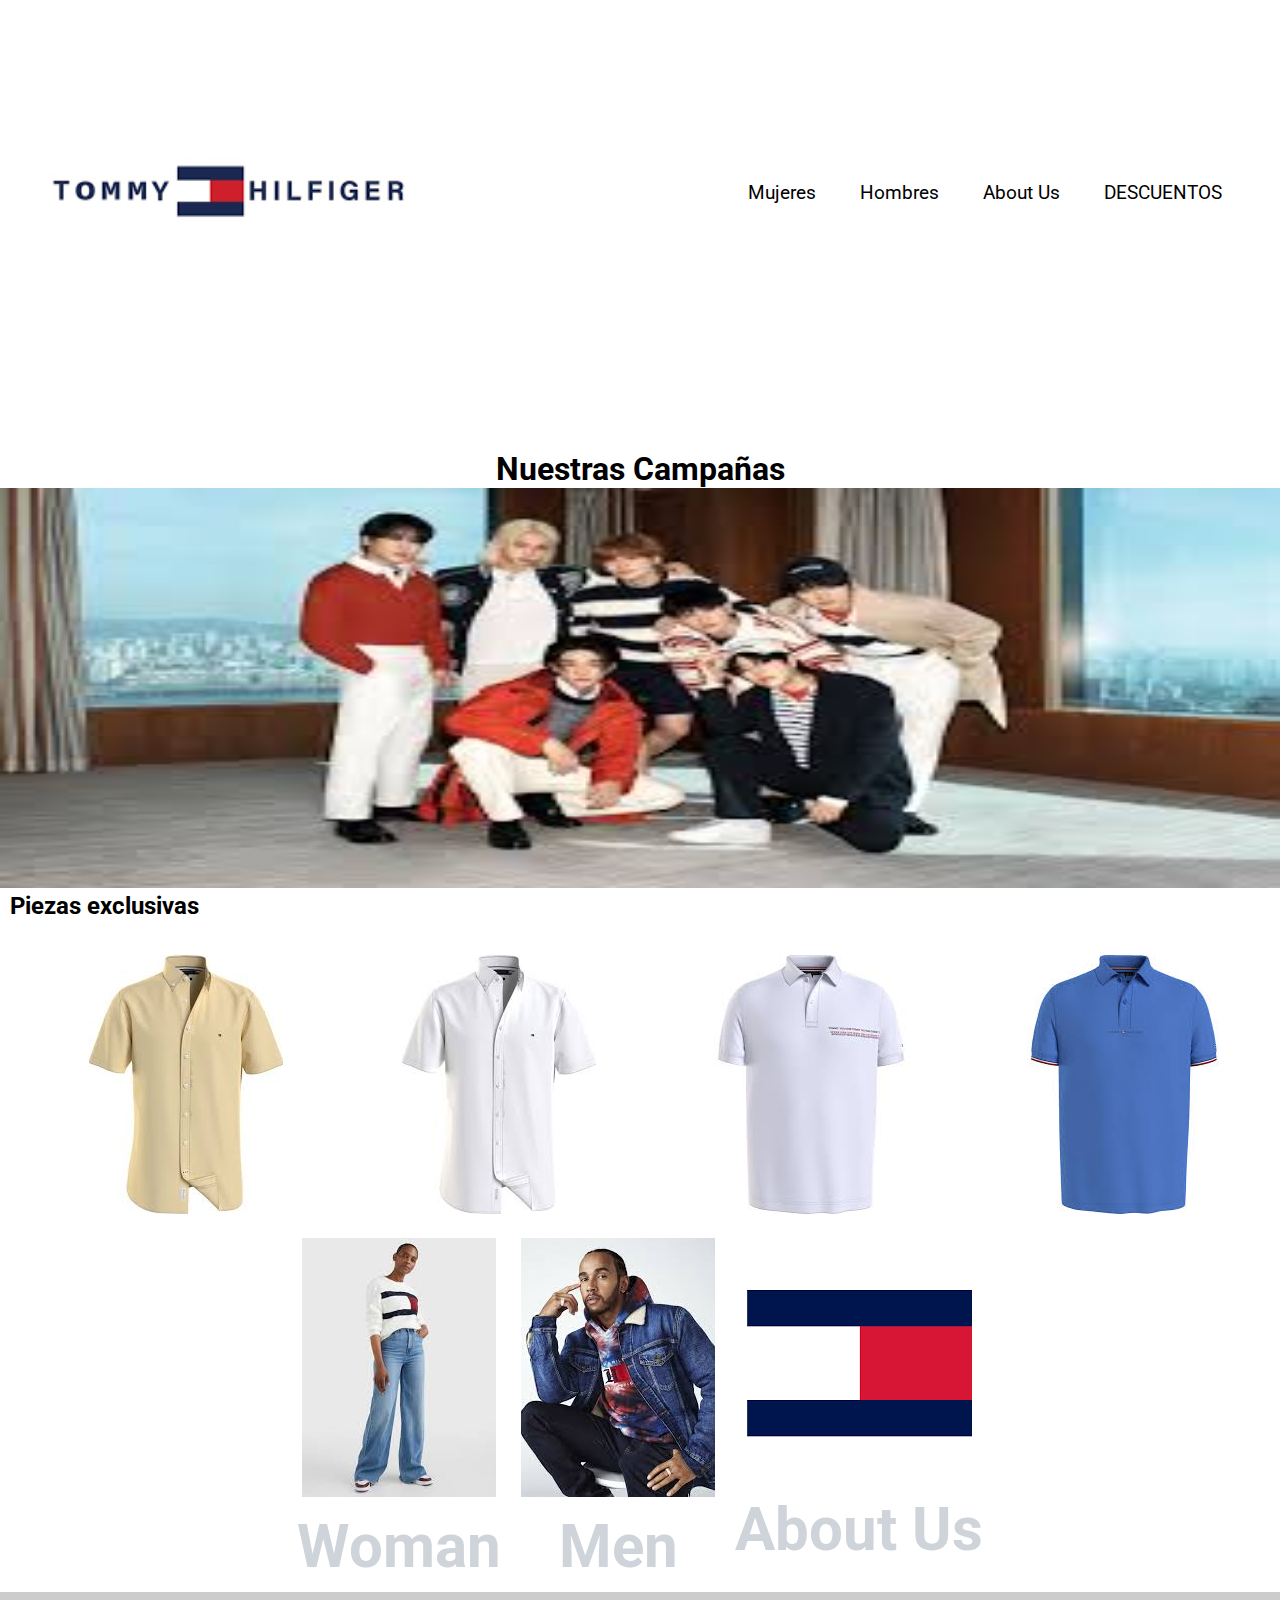
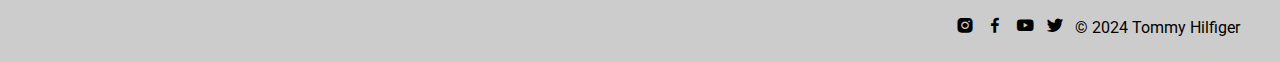
<file: index.html>
<!DOCTYPE html>
<html>
<head>
	<meta charset="utf-8">
	<meta name="viewport" content="width=device-width, initial-scale=1">
	<title>
		Tommy Hilfiger
	</title>
	<link rel="stylesheet" type="text/css" href="Tommy.css">
	 <link href='https://unpkg.com/boxicons@2.1.4/css/boxicons.min.css' rel='stylesheet'>
	 <link href="https://fonts.googleapis.com/css2?family=Roboto:wght@400;700&display=swap" rel="stylesheet">

</head>
<body>
<div class="menu">
<nav>
	<div class="logo">
		<span><a href="index.html"> <img src="img/Logo.png"></a></span>
	</div>
	<ul>
	<li> <a href="mujer.html">Mujeres</a></li>	
	<li> <a href="Hombre.html">Hombres</a></li>	
	<li> <a href="ninos.html">About Us</a></li>	
	<li> <a href="sale.html">DESCUENTOS</a></li>	
	

 
	</ul>
</nav>
</div>

	<div class="slider-frame">
		<center><h1> Nuestras Campañas </h1> </center>
    <ul>
        <li><img src="img/Campaña 1.jpg"></li> 
        <li><img src="img/Campaña 2.jpg"></li> 
        <li><img src="img/Campaña 3.jpg"></li> 
        <li><img src="img/Campaña 4.jpg"></li> 
    </ul>
</div>


<div class="compras-contenedor">
 <h2>Piezas exclusivas</h2>
<div class="compras">
       

        <div class="cajita">
            <a href="#"><img src="img/Pieza 1.jpg" alt="Caña alta"></a>
        </div>

        <div class="cajita">
            <a href="#"><img src="img/Pieza 2 (2).jpg" alt="Caña baja"></a>
        </div>

        <div class="cajita">
            <a href="#"><img src="img/Pieza 3.jpg" alt="Plataforma"></a>
        </div>

        <div class="cajita">
            <a href="#"><img src="img/Pieza 4.jpg" alt="Lifestyle"></a>
        </div>
    </div>
</div>

  <div class="categorias">
        <div class="categoria-item">
            <a href="mujer.html"><img src="img/Mujer.jpg" alt="Mujer"></a>
            <h1>Woman</h1>
        </div>

        <div class="categoria-item">
            <a href=""><img src="img/Hombres.jpg" alt="Hombre"></a>
            <h1>Men</h1>
        </div>

        <div class="categoria-item">
            <a href="ninos.html"><img src="img/Tommy.png" alt="Niños"></a>
            <h1>About Us</h1>
        </div>
    </div>
<footer> 
<a href="https://www.instagram.com/tommyhilfiger/?hl=es"><i class='bx bxl-instagram-alt'></i></a>
<a href="https://web.facebook.com/tommyhilfiger/?locale=es_LA&_rdc=1&_rdr"><i class='bx bxl-facebook'></i></a>
<a href="https://www.youtube.com/tommyhilfiger"><i class='bx bxl-youtube' ></i></a>
<a href="https://x.com/TommyHilfiger?ref_src=twsrc%5Egoogle%7Ctwcamp%5Eserp%7Ctwgr%5Eauthor&mx=2"><i class='bx bxl-twitter'></i></a>

<p> © 2024 Tommy Hilfiger</p>


</footer>
</body>
</html>
</file>
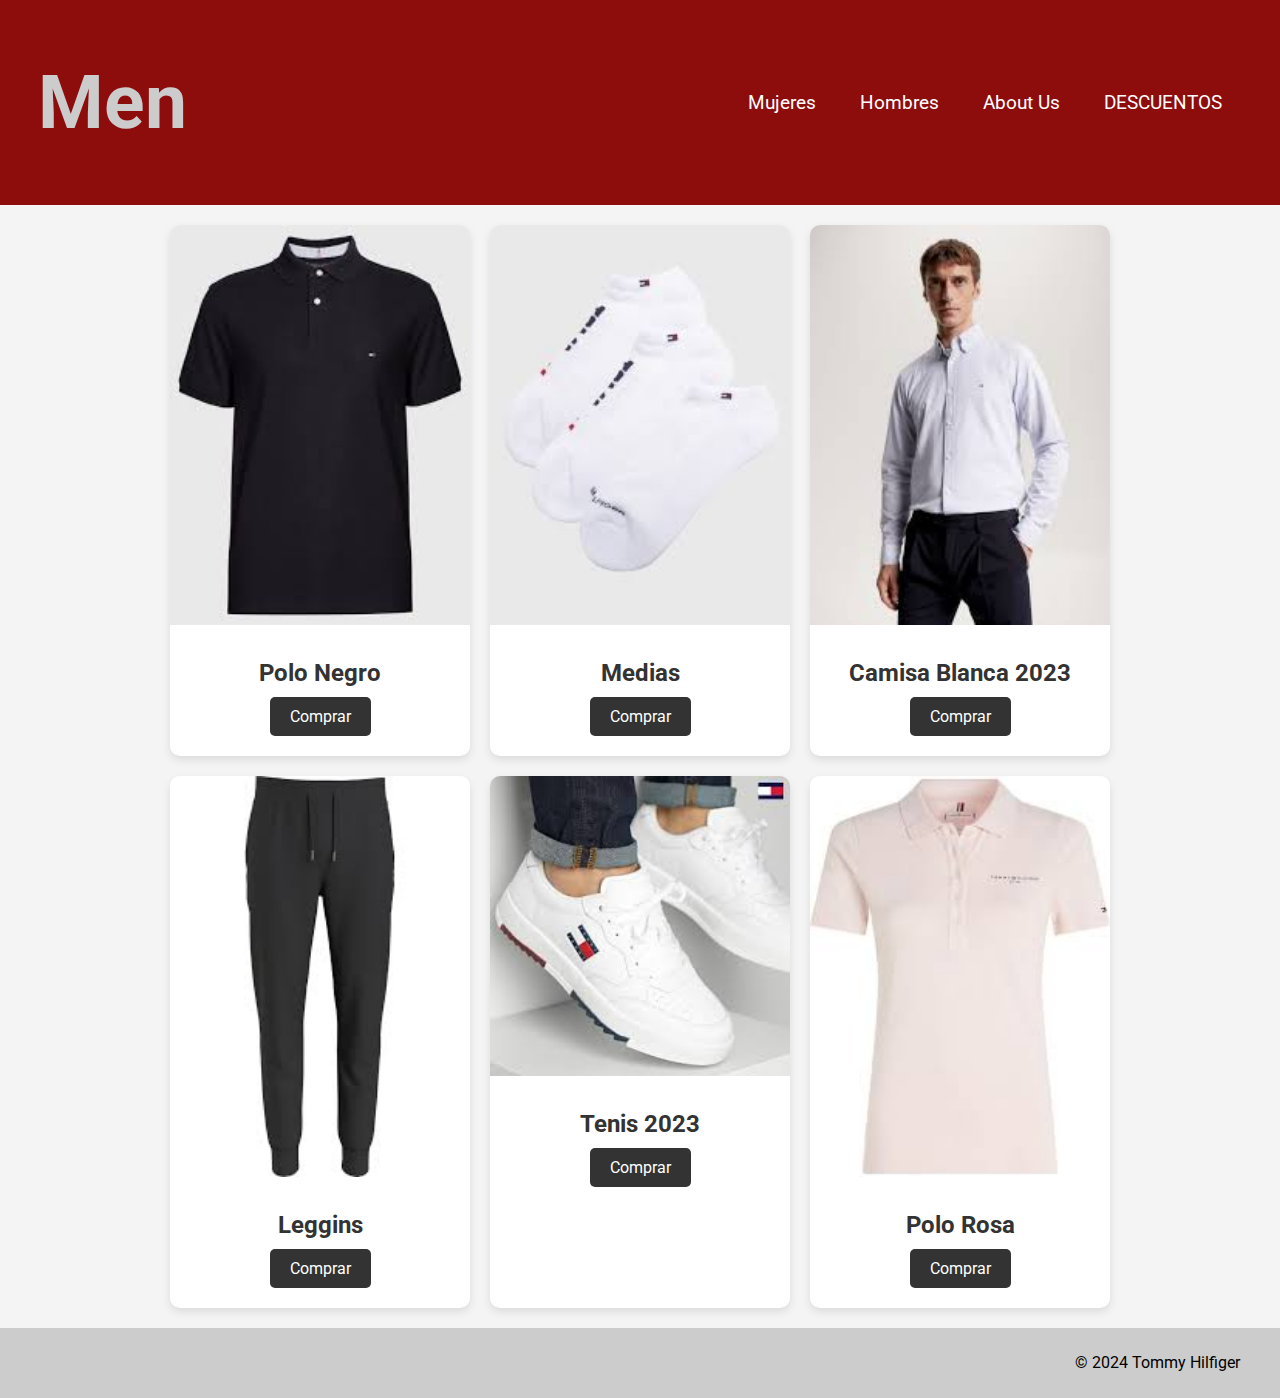
<file: Hombre.html>
<!DOCTYPE html>
<html lang="es">
<head>
    <meta charset="UTF-8">
    <meta name="viewport" content="width=device-width, initial-scale=1.0">
    <title>Hombres</title>
    <link href='Tommy.css' rel='stylesheet'>
    <link href="https://fonts.googleapis.com/css2?family=Roboto:wght@400;700&display=swap" rel="stylesheet">
    <link rel="shortcut icon" href="img/icono.png" type="image/x-icon">
    <link rel="stylesheet" href="Mujer.css">
</head>
<body>
    <header>
       <div class="menu">
<nav>
	<div class="logo">
		<h2><a href="index.html"> Men </a></h2>
	</div>
	<ul>
	<li> <a href="mujer.html">Mujeres</a></li> 
    <li> <a href="Hombre.html">Hombres</a></li> 
    <li> <a href="ninos.html">About Us</a></li>    
    <li> <a href="sale.html">DESCUENTOS</a></li>

 
	</ul>
</nav>
</div>
    </header>
    <div class="catalog">
        <div class="product-card">
            <div class="product-image">
                <img src="img/Hombres 2.jpg">
            </div>
            <div class="product-info">
                <h3>Polo Negro</h3>
                <div class="rating">
                    <i class='bx bxs-star' style='color:#ffd700'></i>
                    <i class='bx bxs-star' style='color:#ffd700'></i>
                    <i class='bx bxs-star' style='color:#ffd700'></i>
                    <i class='bx bxs-star' style='color:#ffd700'></i>
                    <i class='bx bx-star' style='color:#ffd700'></i>
                </div>
                <a href="#" class="buy-button">Comprar</a>
            </div>
        </div>

        <div class="product-card">
            <div class="product-image">
                <img src="img/Hombres 1.jpg">
            </div>
            <div class="product-info">
                <h3>Medias</h3>
                <div class="rating">
                    <i class='bx bxs-star' style='color:#ffd700'></i>
                    <i class='bx bxs-star' style='color:#ffd700'></i>
                    <i class='bx bxs-star' style='color:#ffd700'></i>
                    <i class='bx bxs-star' style='color:#ffd700'></i>
                    <i class='bx bx-star' style='color:#ffd700'></i>
                </div>
                <a href="#" class="buy-button">Comprar</a>
            </div>
        </div>

        <div class="product-card">
            <div class="product-image">
                <img src="img/Hombres 3.jpg">
            </div>
            <div class="product-info">
                <h3>Camisa Blanca 2023</h3>
                <div class="rating">
                    <i class='bx bxs-star' style='color:#ffd700'></i>
                    <i class='bx bxs-star' style='color:#ffd700'></i>
                    <i class='bx bxs-star' style='color:#ffd700'></i>
                    <i class='bx bxs-star' style='color:#ffd700'></i>
                    <i class='bx bx-star' style='color:#ffd700'></i>
                </div>
                <a href="#" class="buy-button">Comprar</a>
            </div>
        </div>

        <div class="product-card">
            <div class="product-image">
                <img src="img/Hombres 4.jpg">
            </div>
            <div class="product-info">
                <h3>Leggins</h3>
                <div class="rating">
                    <i class='bx bxs-star' style='color:#ffd700'></i>
                    <i class='bx bxs-star' style='color:#ffd700'></i>
                    <i class='bx bxs-star' style='color:#ffd700'></i>
                    <i class='bx bxs-star' style='color:#ffd700'></i>
                    <i class='bx bx-star' style='color:#ffd700'></i>
                </div>
                <a href="#" class="buy-button">Comprar</a>
            </div>
        </div>

        <div class="product-card">
            <div class="product-image">
                <img src="img/Hombres 5.jpg">
            </div>
            <div class="product-info">
                <h3>Tenis 2023</h3>
                <div class="rating">
                    <i class='bx bxs-star' style='color:#ffd700'></i>
                    <i class='bx bxs-star' style='color:#ffd700'></i>
                    <i class='bx bxs-star' style='color:#ffd700'></i>
                    <i class='bx bxs-star' style='color:#ffd700'></i>
                    <i class='bx bx-star' style='color:#ffd700'></i>
                </div>
                <a href="#" class="buy-button">Comprar</a>
            </div>
        </div>

        <div class="product-card">
            <div class="product-image">
                <img src="img/Hombres 6.jpg">
            </div>
            <div class="product-info">
                <h3>Polo Rosa</h3>
                <div class="rating">
                    <i class='bx bxs-star' style='color:#ffd700'></i>
                    <i class='bx bxs-star' style='color:#ffd700'></i>
                    <i class='bx bxs-star' style='color:#ffd700'></i>
                    <i class='bx bxs-star' style='color:#ffd700'></i>
                    <i class='bx bx-star' style='color:#ffd700'></i>
                </div>
                <a href="#" class="buy-button">Comprar</a>
            </div>
        </div>

    </div>
    <footer>
        <a href="https://www.instagram.com/tommyhilfiger/?hl=es"><i class='bx bxl-instagram-alt'></i></a>
<a href="https://web.facebook.com/tommyhilfiger/?locale=es_LA&_rdc=1&_rdr"><i class='bx bxl-facebook'></i></a>
<a href="https://www.youtube.com/tommyhilfiger"><i class='bx bxl-youtube' ></i></a>
<a href="https://x.com/TommyHilfiger?ref_src=twsrc%5Egoogle%7Ctwcamp%5Eserp%7Ctwgr%5Eauthor&mx=2"><i class='bx bxl-twitter'></i></a>
        <p>© 2024 Tommy Hilfiger
        </p>
    </footer>
</body>
</html>
</file>
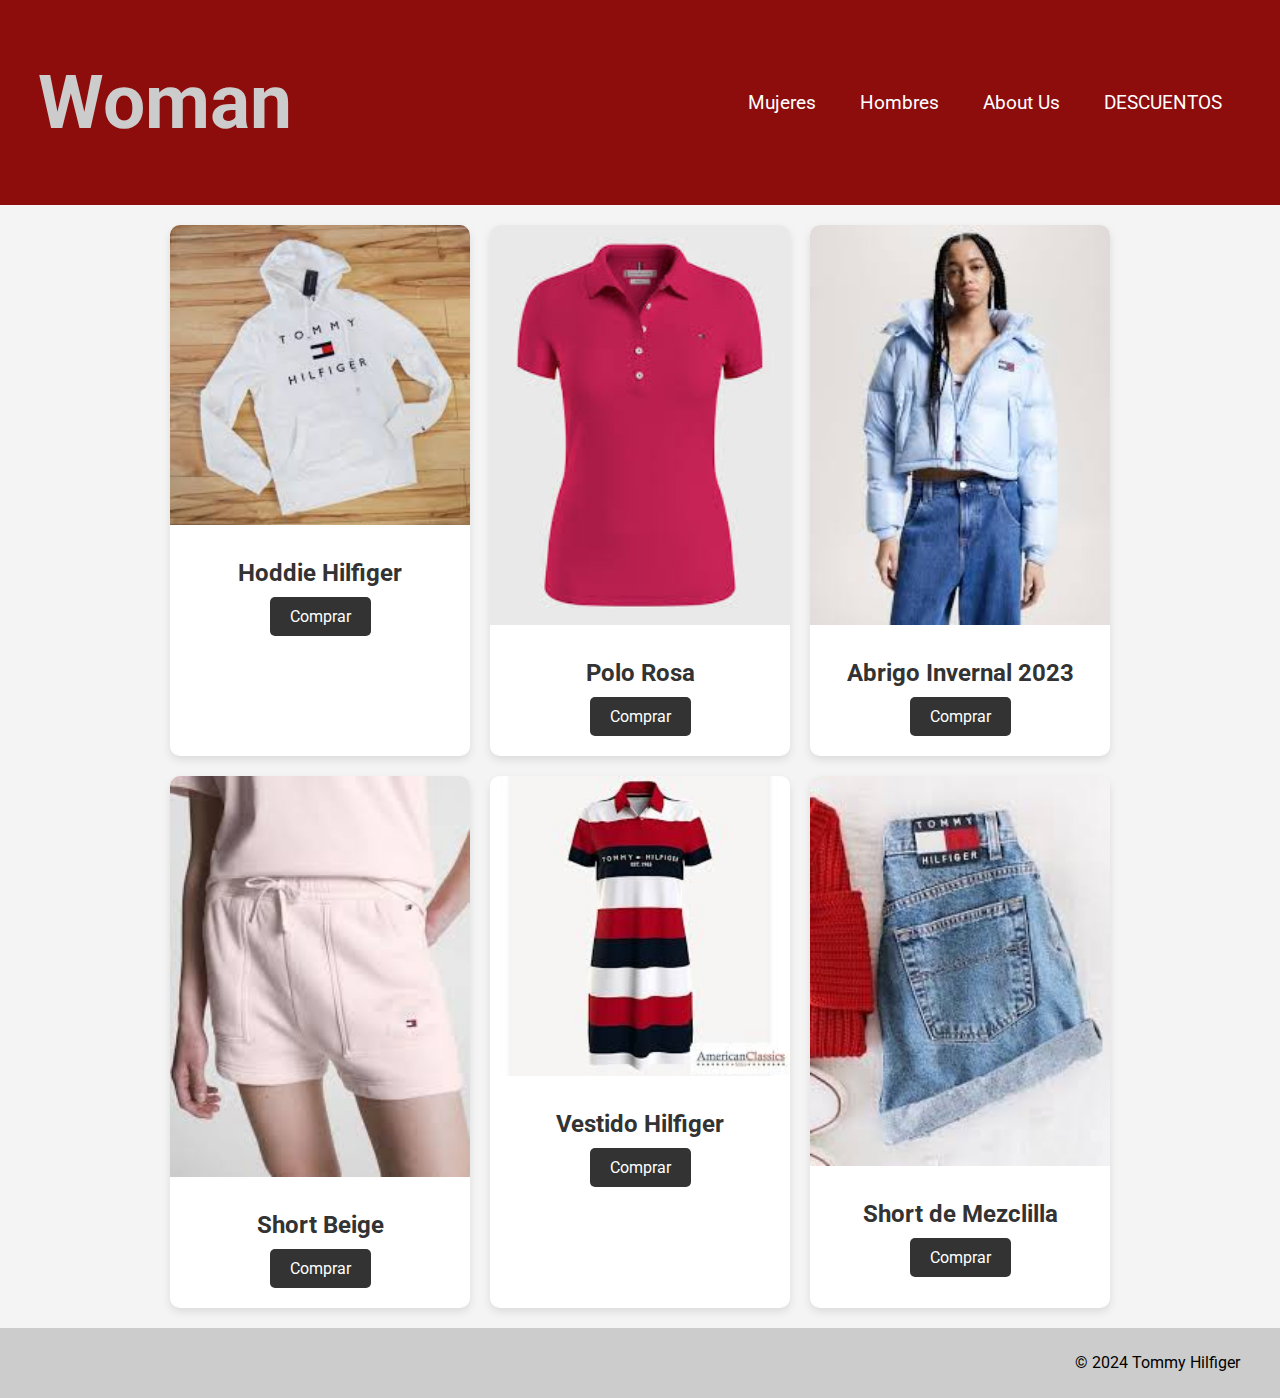
<file: mujer.html>
<!DOCTYPE html>
<html lang="es">
<head>
    <meta charset="UTF-8">
    <meta name="viewport" content="width=device-width, initial-scale=1.0">
    <title>Mujeres</title>
    <link href='Tommy.css' rel='stylesheet'>
    <link href="https://fonts.googleapis.com/css2?family=Roboto:wght@400;700&display=swap" rel="stylesheet">
    <link rel="shortcut icon" href="img/icono.png" type="image/x-icon">
    <link rel="stylesheet" href="Mujer.css">
</head>
<body>
    <header>
       <div class="menu">
<nav>
	<div class="logo">
		<h2><a href="index.html"> Woman </a></h2>
	</div>
	<ul>
		<li> <a href="mujer.html">Mujeres</a></li>	
	<li> <a href="Hombre.html">Hombres</a></li>	
	<li> <a href="ninos.html">About Us</a></li>	
	<li> <a href="sale.html">DESCUENTOS</a></li>


 
	</ul>
</nav>
</div>
    </header>
    <div class="catalog">
        <div class="product-card">
            <div class="product-image">
                <img src="img/Ropa 1.jpg">
            </div>
            <div class="product-info">
                <h3>Hoddie Hilfiger</h3>
                <div class="rating">
                    <i class='bx bxs-star' style='color:#ffd700'></i>
                    <i class='bx bxs-star' style='color:#ffd700'></i>
                    <i class='bx bxs-star' style='color:#ffd700'></i>
                    <i class='bx bxs-star' style='color:#ffd700'></i>
                    <i class='bx bx-star' style='color:#ffd700'></i>
                </div>
                <a href="#" class="buy-button">Comprar</a>
            </div>
        </div>

        <div class="product-card">
            <div class="product-image">
                <img src="img/Ropa 2.jpg" alt=>
            </div>
            <div class="product-info">
                <h3>Polo Rosa</h3>
                <div class="rating">
                    <i class='bx bxs-star' style='color:#ffd700'></i>
                    <i class='bx bxs-star' style='color:#ffd700'></i>
                    <i class='bx bxs-star' style='color:#ffd700'></i>
                    <i class='bx bxs-star' style='color:#ffd700'></i>
                    <i class='bx bx-star' style='color:#ffd700'></i>
                </div>
                <a href="#" class="buy-button">Comprar</a>
            </div>
        </div>

        <div class="product-card">
            <div class="product-image">
                <img src="img/Ropa 3.jpg">
            </div>
            <div class="product-info">
                <h3>Abrigo Invernal 2023</h3>
                <div class="rating">
                    <i class='bx bxs-star' style='color:#ffd700'></i>
                    <i class='bx bxs-star' style='color:#ffd700'></i>
                    <i class='bx bxs-star' style='color:#ffd700'></i>
                    <i class='bx bxs-star' style='color:#ffd700'></i>
                    <i class='bx bx-star' style='color:#ffd700'></i>
                </div>
                <a href="#" class="buy-button">Comprar</a>
            </div>
        </div>

        <div class="product-card">
            <div class="product-image">
                <img src="img/Ropa 4.jpg">
            </div>
            <div class="product-info">
                <h3>Short Beige</h3>
                <div class="rating">
                    <i class='bx bxs-star' style='color:#ffd700'></i>
                    <i class='bx bxs-star' style='color:#ffd700'></i>
                    <i class='bx bxs-star' style='color:#ffd700'></i>
                    <i class='bx bxs-star' style='color:#ffd700'></i>
                    <i class='bx bx-star' style='color:#ffd700'></i>
                </div>
                <a href="#" class="buy-button">Comprar</a>
            </div>
        </div>

        <div class="product-card">
            <div class="product-image">
                <img src="img/Ropa 5.jpg">
            </div>
            <div class="product-info">
                <h3>Vestido Hilfiger</h3>
                <div class="rating">
                    <i class='bx bxs-star' style='color:#ffd700'></i>
                    <i class='bx bxs-star' style='color:#ffd700'></i>
                    <i class='bx bxs-star' style='color:#ffd700'></i>
                    <i class='bx bxs-star' style='color:#ffd700'></i>
                    <i class='bx bx-star' style='color:#ffd700'></i>
                </div>
                <a href="#" class="buy-button">Comprar</a>
            </div>
        </div>

        <div class="product-card">
            <div class="product-image">
                <img src="img/Ropa 6.jpg">
            </div>
            <div class="product-info">
                <h3>Short de Mezclilla</h3>
                <div class="rating">
                    <i class='bx bxs-star' style='color:#ffd700'></i>
                    <i class='bx bxs-star' style='color:#ffd700'></i>
                    <i class='bx bxs-star' style='color:#ffd700'></i>
                    <i class='bx bxs-star' style='color:#ffd700'></i>
                    <i class='bx bx-star' style='color:#ffd700'></i>
                </div>
                <a href="#" class="buy-button">Comprar</a>
            </div>
        </div>

    </div>
    <footer>
        <a href="https://www.instagram.com/tommyhilfiger/?hl=es"><i class='bx bxl-instagram-alt'></i></a>
        <a href="https://web.facebook.com/tommyhilfiger/?locale=es_LA&_rdc=1&_rdr"><i class='bx bxl-facebook'></i></a>
        <a href="https://www.youtube.com/tommyhilfiger"><i class='bx bxl-youtube' ></i></a>
        <a href="https://x.com/TommyHilfiger?ref_src=twsrc%5Egoogle%7Ctwcamp%5Eserp%7Ctwgr%5Eauthor&mx=2"><i class='bx bxl-twitter'></i></a>
        <p>© 2024 Tommy Hilfiger</p>
    </footer>
</body>
</html>
</file>
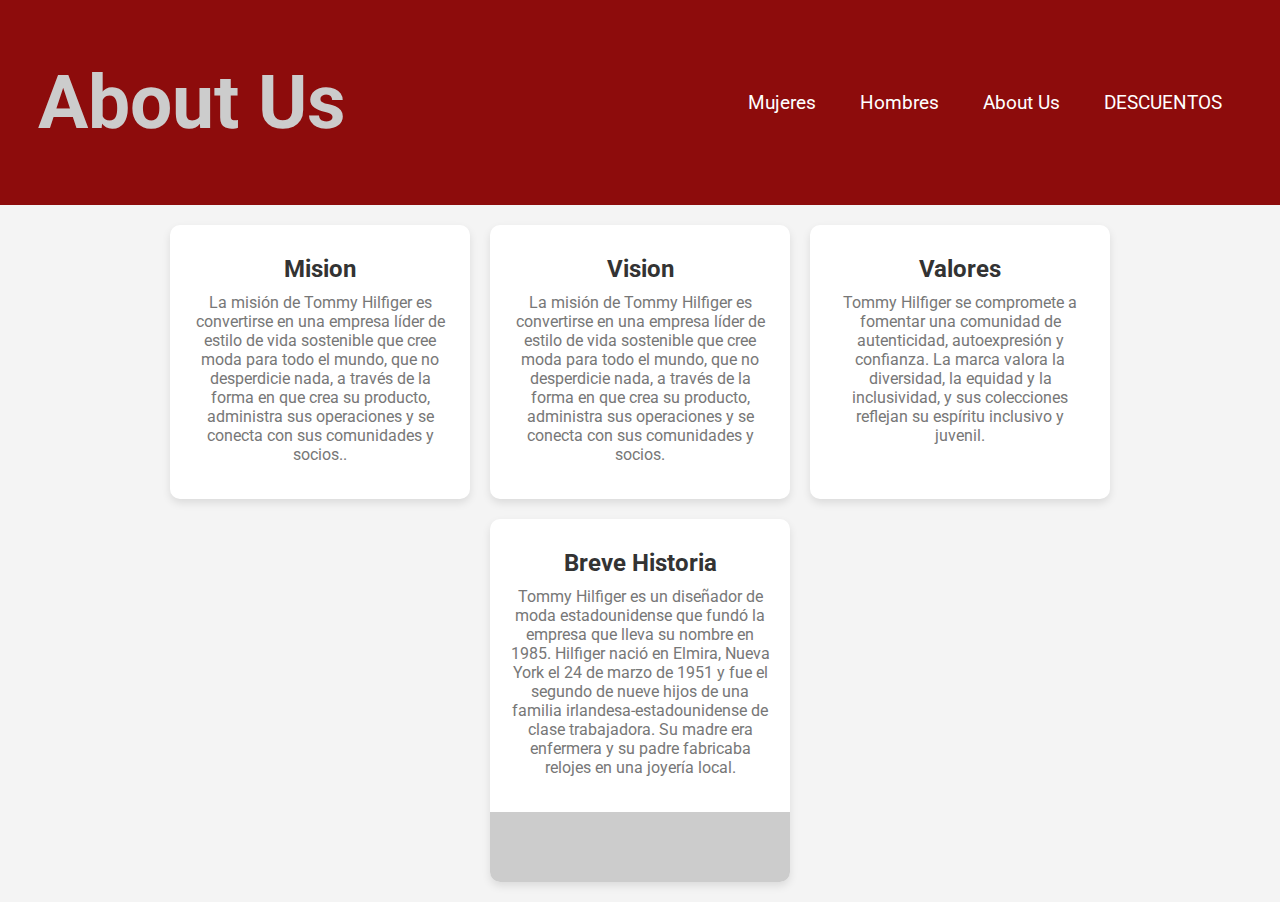
<file: ninos.html>
<!DOCTYPE html>
<html lang="es">

<head>
    <meta charset="UTF-8">
    <meta name="viewport" content="width=device-width, initial-scale=1.0">
    <title>Niños y adolecentes</title>
    <link href='Tommy.css' rel='stylesheet'>
    <link href="https://fonts.googleapis.com/css2?family=Roboto:wght@400;700&display=swap" rel="stylesheet">
    <link rel="shortcut icon" href="img/icono.png" type="image/x-icon">
    <link rel="stylesheet" href="Mujer.css">
</head>

<body>
    <header>
        <div class="menu">
            <nav>
                <div class="logo">
                    <h2><a href="index.html"> About Us </a></h2>
                </div>
                <ul>
                    <li> <a href="mujer.html">Mujeres</a></li>
                    <li> <a href="Hombre.html">Hombres</a></li>
                    <li> <a href="ninos.html">About Us</a></li>
                    <li> <a href="sale.html">DESCUENTOS</a></li>


                </ul>
            </nav>
        </div>
    </header>
    <div class="catalog">
        <div class="product-card">
            <div class="product-info">
                <h3>Mision</h3>
                <p>La misión de Tommy Hilfiger es convertirse en una empresa líder de estilo de vida sostenible que cree
                    moda para todo el mundo, que no desperdicie nada, a través de la forma en que crea su producto,
                    administra sus operaciones y se conecta con sus comunidades y socios..</p>


            </div>
        </div>

        <div class="product-card">
            <div class="product-info">
                <h3>Vision</h3>
                <p>La misión de Tommy Hilfiger es convertirse en una empresa líder de estilo de vida sostenible que cree
                    moda para todo el mundo, que no desperdicie nada, a través de la forma en que crea su producto,
                    administra sus operaciones y se conecta con sus comunidades y socios.</p>


            </div>
        </div>

        <div class="product-card">
            <div class="product-info">
                <h3>Valores</h3>
                <p>Tommy Hilfiger se compromete a fomentar una comunidad de autenticidad, autoexpresión y
                    confianza. La marca valora la diversidad, la equidad y la inclusividad, y sus colecciones reflejan
                    su espíritu inclusivo y juvenil.
                </p>
            </div>
            </div>
            <div class="product-card">
            <div class="product-info">
                <h3>Breve Historia</h3>
                <p>Tommy Hilfiger es un diseñador de moda estadounidense que fundó la empresa que lleva su nombre en
                    1985. Hilfiger nació en Elmira, Nueva York el 24 de marzo de 1951 y fue el segundo de nueve hijos de
                    una familia irlandesa-estadounidense de clase trabajadora. Su madre era enfermera y su padre
                    fabricaba relojes en una joyería local.</p>

        </div>

        
    <footer>
        <a href="https://www.instagram.com/tommyhilfiger/?hl=es"><i class='bx bxl-instagram-alt'></i></a>
        <a href="https://web.facebook.com/tommyhilfiger/?locale=es_LA&_rdc=1&_rdr"><i class='bx bxl-facebook'></i></a>
        <a href="https://www.youtube.com/tommyhilfiger"><i class='bx bxl-youtube' ></i></a>
        <a href="https://x.com/TommyHilfiger?ref_src=twsrc%5Egoogle%7Ctwcamp%5Eserp%7Ctwgr%5Eauthor&mx=2"><i class='bx bxl-twitter'></i></a>
    </footer>
</body>

</html>
</file>
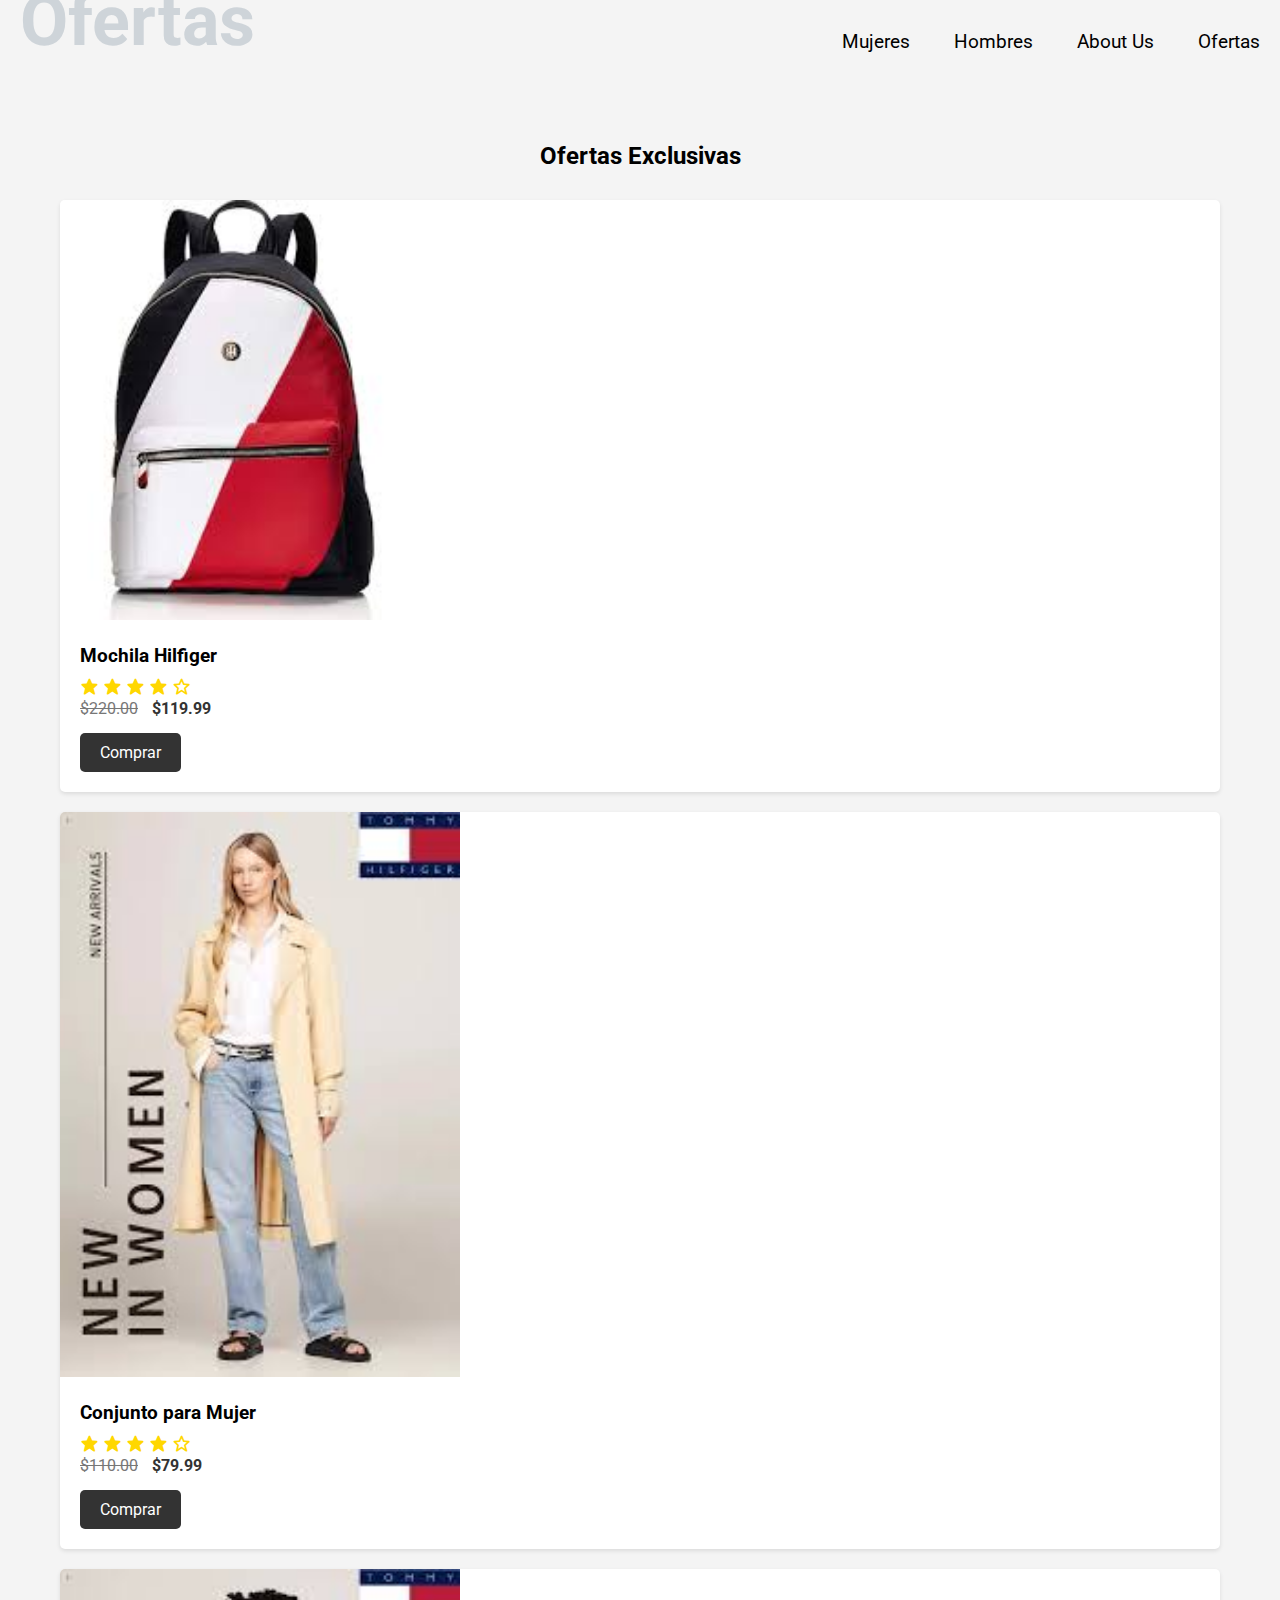
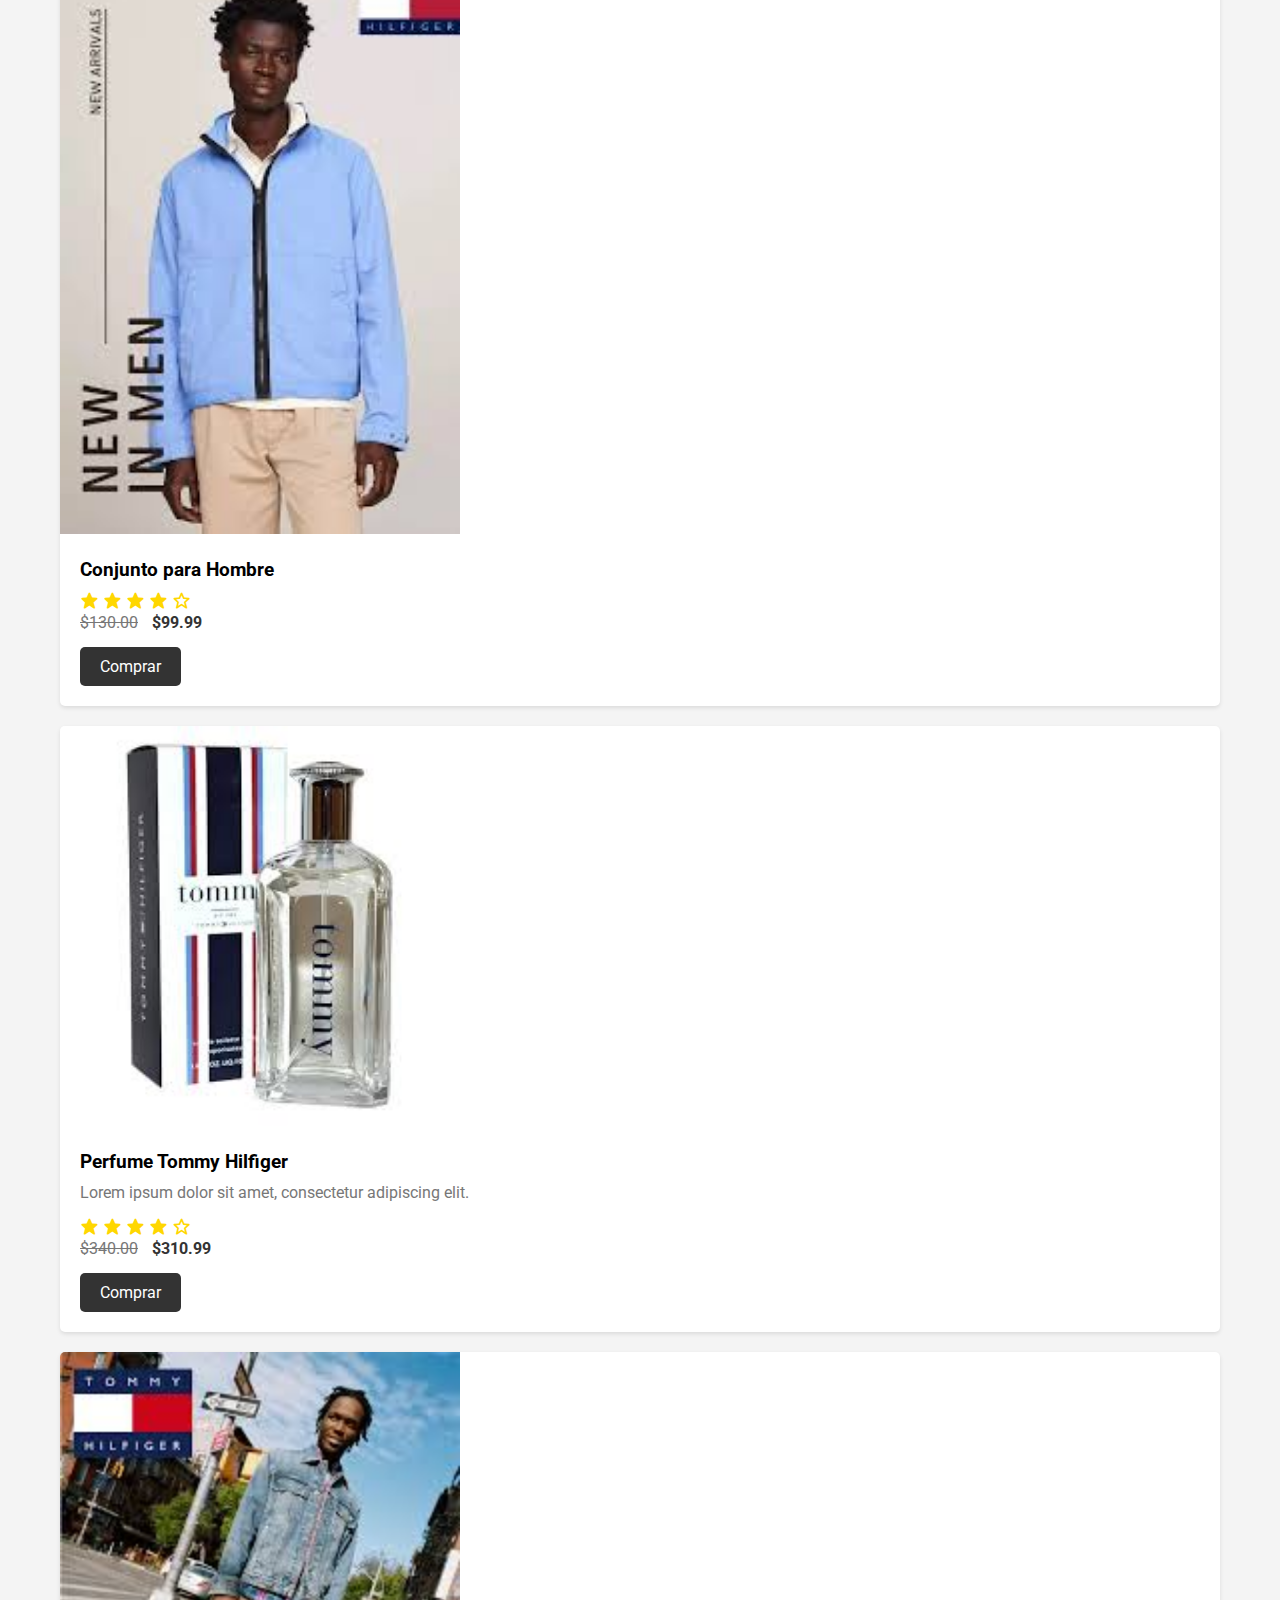
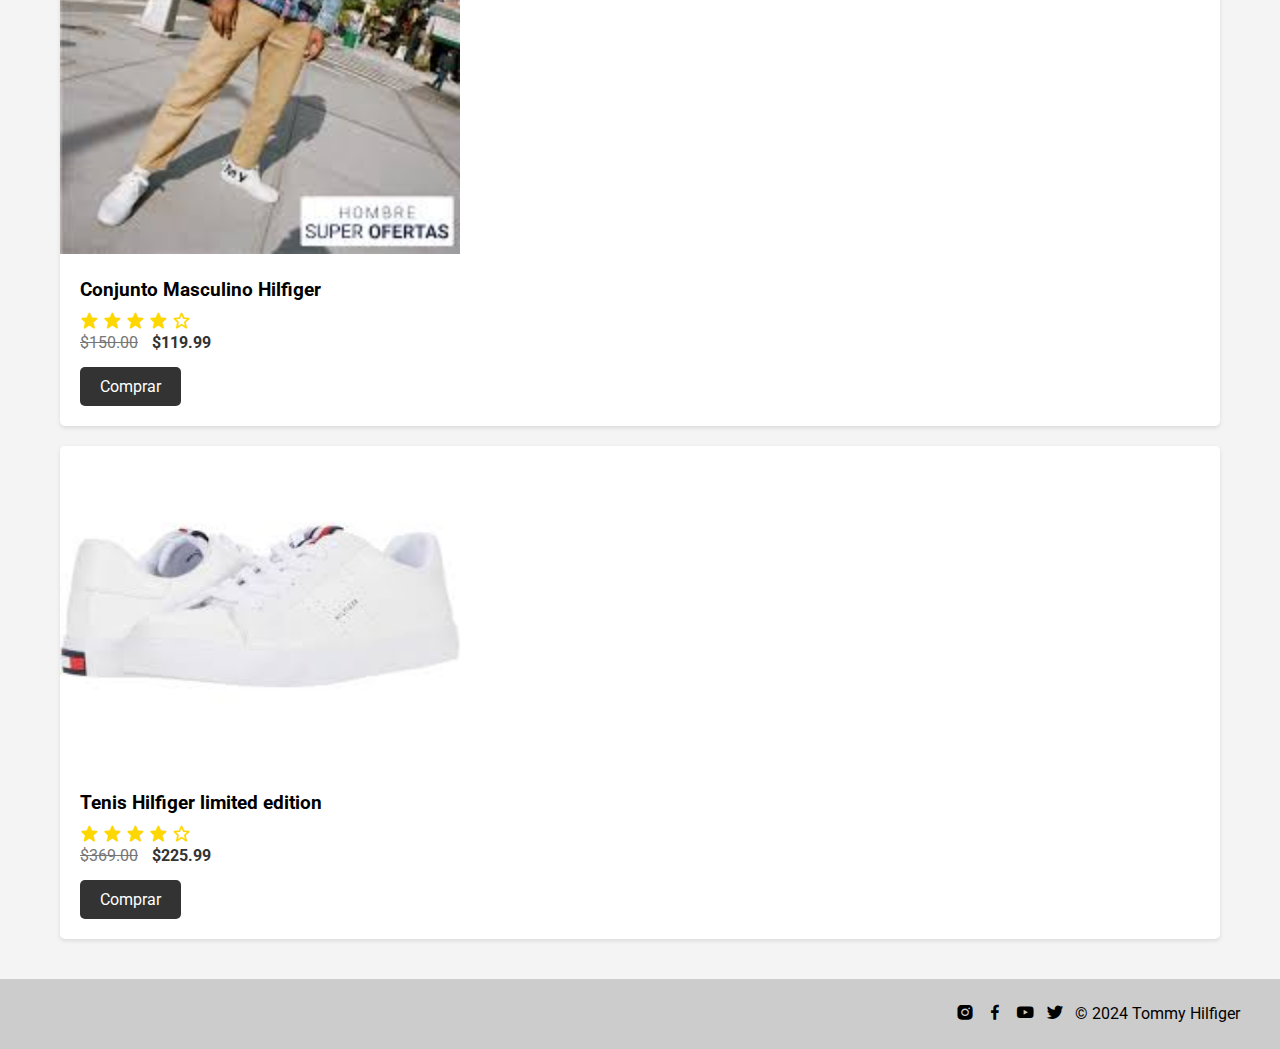
<file: sale.html>
<!DOCTYPE html>
<html lang="es">
<head>
    <meta charset="UTF-8">
    <meta name="viewport" content="width=device-width, initial-scale=1.0">
    <title>Descuentos</title>
    <link href='https://unpkg.com/boxicons@2.1.4/css/boxicons.min.css' rel='stylesheet'>
    <link href="https://fonts.googleapis.com/css2?family=Roboto:wght@400;700&display=swap" rel="stylesheet">
    <link rel="stylesheet" href="sale.css">
</head>
<body>
    <nav>
	<div class="logo">
		<h1> <a href="index.html"> Ofertas </h1></a>
	</div>
	<ul>
	<li> <a href="mujer.html">Mujeres</a></li>	
	<li> <a href="Hombre.html">Hombres</a></li>	
	<li> <a href="ninos.html">About Us</a></li>	
	<li> <a href="sale.html">Ofertas</a></li>	
	

 
	</ul>
</nav>
    
    <main>
        <section class="special-offers">
            <h2>Ofertas Exclusivas</h2>
            <div class="product-card">
                <div class="product-image">
                    <img src="img/Oferta 1.jpg">
                </div>
                <div class="product-info">
                    <h3>Mochila Hilfiger</h3>
                    <div class="rating">
                        <i class='bx bxs-star' style='color:#ffd700'></i>
                        <i class='bx bxs-star' style='color:#ffd700'></i>
                        <i class='bx bxs-star' style='color:#ffd700'></i>
                        <i class='bx bxs-star' style='color:#ffd700'></i>
                        <i class='bx bx-star' style='color:#ffd700'></i>
                    </div>
                    <div class="discounted-price">
                        <span class="old-price">$220.00</span>
                        <span class="new-price">$119.99</span>
                    </div>
                    <a href="#" class="buy-button">Comprar</a>
                </div>
            </div>

            <div class="product-card">
                <div class="product-image">
                    <img src="img/Oferta 2.jpg" alt="Tenis modelo 2">
                </div>
                <div class="product-info">
                    <h3>Conjunto para Mujer</h3>
                    <div class="rating">
                        <i class='bx bxs-star' style='color:#ffd700'></i>
                        <i class='bx bxs-star' style='color:#ffd700'></i>
                        <i class='bx bxs-star' style='color:#ffd700'></i>
                        <i class='bx bxs-star' style='color:#ffd700'></i>
                        <i class='bx bx-star' style='color:#ffd700'></i>
                    </div>
                    <div class="discounted-price">
                        <span class="old-price">$110.00</span>
                        <span class="new-price">$79.99</span>
                    </div>
                    <a href="#" class="buy-button">Comprar</a>
                </div>
            </div>

            <div class="product-card">
                <div class="product-image">
                    <img src="img/Oferta 3.jpg" alt="Tenis modelo 3">
                </div>
                <div class="product-info">
                    <h3>Conjunto para Hombre</h3>
                
                    <div class="rating">
                        <i class='bx bxs-star' style='color:#ffd700'></i>
                        <i class='bx bxs-star' style='color:#ffd700'></i>
                        <i class='bx bxs-star' style='color:#ffd700'></i>
                        <i class='bx bxs-star' style='color:#ffd700'></i>
                        <i class='bx bx-star' style='color:#ffd700'></i>
                    </div>
                    <div class="discounted-price">
                        <span class="old-price">$130.00</span>
                        <span class="new-price">$99.99</span>
                    </div>
                    <a href="#" class="buy-button">Comprar</a>
                </div>
            </div>

            <div class="product-card">
                <div class="product-image">
                    <img src="img/Oferta 4.jpg" alt="Tenis modelo 4">
                </div>
                <div class="product-info">
                    <h3>Perfume Tommy Hilfiger</h3>
                    <p>Lorem ipsum dolor sit amet, consectetur adipiscing elit.</p>
                    <div class="rating">
                        <i class='bx bxs-star' style='color:#ffd700'></i>
                        <i class='bx bxs-star' style='color:#ffd700'></i>
                        <i class='bx bxs-star' style='color:#ffd700'></i>
                        <i class='bx bxs-star' style='color:#ffd700'></i>
                        <i class='bx bx-star' style='color:#ffd700'></i>
                    </div>
                    <div class="discounted-price">
                        <span class="old-price">$340.00</span>
                        <span class="new-price">$310.99</span>
                    </div>
                    <a href="#" class="buy-button">Comprar</a>
                </div>
            </div>

            <div class="product-card">
                <div class="product-image">
                    <img src="img/Oferta 5.jpg" alt="Tenis modelo 5">
                </div>
                <div class="product-info">
                    <h3>Conjunto Masculino Hilfiger</h3>
                    <div class="rating">
                        <i class='bx bxs-star' style='color:#ffd700'></i>
                        <i class='bx bxs-star' style='color:#ffd700'></i>
                        <i class='bx bxs-star' style='color:#ffd700'></i>
                        <i class='bx bxs-star' style='color:#ffd700'></i>
                        <i class='bx bx-star' style='color:#ffd700'></i>
                    </div>
                    <div class="discounted-price">
                        <span class="old-price">$150.00</span>
                        <span class="new-price">$119.99</span>
                    </div>
                    <a href="#" class="buy-button">Comprar</a>
                </div>
            </div>

            <div class="product-card">
                <div class="product-image">
                    <img src="img/Oferta 6.jpg" alt="Tenis modelo 6">
                </div>
                <div class="product-info">
                    <h3>Tenis Hilfiger limited edition</h3>

                    <div class="rating">
                        <i class='bx bxs-star' style='color:#ffd700'></i>
                        <i class='bx bxs-star' style='color:#ffd700'></i>
                        <i class='bx bxs-star' style='color:#ffd700'></i>
                        <i class='bx bxs-star' style='color:#ffd700'></i>
                        <i class='bx bx-star' style='color:#ffd700'></i>
                    </div>
                    <div class="discounted-price">
                        <span class="old-price">$369.00</span>
                        <span class="new-price">$225.99</span>
                    </div>
                    <a href="#" class="buy-button">Comprar</a>
                </div>
            </div>

        </section>
    </main>

    <footer> 
        <a href="https://www.instagram.com/tommyhilfiger/?hl=es"><i class='bx bxl-instagram-alt'></i></a>
        <a href="https://web.facebook.com/tommyhilfiger/?locale=es_LA&_rdc=1&_rdr"><i class='bx bxl-facebook'></i></a>
        <a href="https://www.youtube.com/tommyhilfiger"><i class='bx bxl-youtube' ></i></a>
        <a href="https://x.com/TommyHilfiger?ref_src=twsrc%5Egoogle%7Ctwcamp%5Eserp%7Ctwgr%5Eauthor&mx=2"><i class='bx bxl-twitter'></i></a>
<p> © 2024 Tommy Hilfiger</p>


</footer>

</body>
</html>
</file>
<file: Tommy.css>
* {
margin: 0;
padding: 0;
box-sizing: border-box;
}

body{

	background: #fff;
  font-family: 'Roboto', sans-serif;

}


.menu {
  max-width: 1400px;
  padding: 3%;
  margin: 0 auto;

}

nav {
display: flex;
align-items: center;
justify-content: space-between;
}

nav .logo img{
  width: 150%;
}

nav ul{
  list-style: none;

}

nav ul li{
 display: inline-block;
}

nav ul li a{
  padding: 10px 20px ;
  text-decoration: none;
  font-size: 19px;
  color: #000000;
  border-radius: 30px ;
  transition: 0.6s;
}
nav ul li a:hover {
  background-color: #005dea;
  color: #fff;
}

/*******slider*****/
.slider-frame {
    padding-top: 15px ;
    width: 1280px;
    height: auto;
    margin:50px auto 0;
    overflow: hidden;
    z-index: 4;
}

.slider-frame ul {
    display: flex;
    padding: 0;
    width: 400%;
    
    animation: slide 10s infinite alternate ease-in-out;
}

.slider-frame li {
    width: 100%;
    list-style: none;
}

.slider-frame img {
    width: 100%;
    height: 400px;

    
   }

@keyframes slide {
    0% {margin-left: 0;}
    20% {margin-left: 0;}
    
    25% {margin-left: -100%;}
    45% {margin-left: -100%;}
    
    50% {margin-left: -200%;}
    70% {margin-left: -200%;}
    
    75% {margin-left: -300%;}
    100% {margin-left: -300%;}
}

/****compra***/

.compras {
            display: flex;
            flex-direction: row;
            flex-wrap: wrap;
            align-items: center;
            overflow: hidden;
            padding-left: 30px;
        }

        .compras h2 {
            margin: 10px 0;
        }

        .compras img {
            max-width: 100%;
            height: auto;
        }

        .cajita {
          flex: 1 1 200px;
            text-align: center;
            margin: 10px;
        }

        .compras-contenedor h2 {
          padding-bottom: 25px;
          text-align: left;
          padding-left: 10px;

        }

/************Categorias de la ropa********/
   .categorias {
            display: flex;
            justify-content: center;
            align-items: center;
            flex-wrap: wrap;
            text-align: center;
        }

        .categoria-item {
            margin: 10px;
            transition: transform 0.3s;
        }

        .categorias img {
            max-width: 100%;
            height: auto;
        }

        .categorias h1 {
            margin-top: 10px;
            font-size: 60px;
            color: #ced4d9;

        }

        
             .categoria-item:hover {
            transform: translateY(-10px); 
        }


      /**********foooter***********/
      footer {
        width: 100%;
        background: #ccc;
        height: 70px;
          display: flex;
        align-items: center;
        justify-content: flex-end;
        padding-right: 20px;
      }
      footer i{
        margin-right: 10px;
      }
      footer p{
        margin-right: 20px;
      }

      footer a{
        text-decoration: none;
          transition: color 0.2s ease-out;
          transition: transform 0,2s;
          font-size: 20px;
          color: #000;

      }

      footer a:hover{
       color: white;
      transform: translateY(-10px);
      font-size: 25px;

      }
</file>
<file: Mujer.css>
body {
    margin: 0;
    padding: 0;
    font-family: 'Roboto', sans-serif;
    background-color: #f4f4f4;
    display: flex;
    flex-direction: column;
    align-items: center;
}


.menu {
  max-width: 1400px;
  padding: 3%;
  margin: 0 auto;

}

nav {
display: flex;
align-items: center;
justify-content: space-between;
}

nav .logo a{
  font-size: 75px;
  color: #ccc;
  text-decoration: none;
 transition: transform 0.3s

}

nav .logo a:hover{
font-size: 80px;
  transform: translateY(-10px);
}

nav ul{
  list-style: none;

}

nav ul li{
 display: inline-block;
}

nav ul li a{
  padding: 10px 20px ;
  text-decoration: none;
  font-size: 19px;
  color: #fff;
  border-radius: 30px ;
  transition: 0.6s;
}
nav ul li a:hover {
  background-color: #ffffff;
  color: #000;
}


header {
    background-color: #8d0c0c;
    width: 100%;
    padding: 20px 0;
    text-align: center;
    color: #fff;
}

.catalog {
    display: flex;
    flex-wrap: wrap;
    justify-content: center;
    gap: 20px;
    padding: 20px;
}

.product-card {
    background: #fff;
    border-radius: 10px;
    box-shadow: 0 4px 8px rgba(0, 0, 0, 0.1);
    overflow: hidden;
    width: 300px;
    transition: transform 0.3s, box-shadow 0.3s;
}

.product-card:hover {
    transform: translateY(-10px);
    box-shadow: 0 12px 24px rgba(0, 0, 0, 0.2);
}

.product-image img {
    width: 100%;
    height: auto;
}

.product-info {
    padding: 20px;
    text-align: center;
}

.product-info h3 {
    margin: 10px 0;
    font-size: 1.5em;
    color: #333;
}

.product-info p {
    color: #777;
    margin-bottom: 15px;
}

.rating i {
    font-size: 1.2em;
}

.buy-button {
    display: inline-block;
    padding: 10px 20px;
    background-color: #333;
    color: #fff;
    text-decoration: none;
    border-radius: 5px;
    transition: background-color 0.3s;
}

.buy-button:hover {
    background-color: #555;
}


      /**********foooter***********/
      footer {
        width: 100%;
        background: #ccc;
        height: 70px;
          display: flex;
        align-items: center;
        justify-content: flex-end;
        padding-right: 20px;
      }
      footer i{
        margin-right: 10px;
      }
      footer p{
        margin-right: 20px;
      }

      footer a{
        text-decoration: none;
          transition: color 0.2s ease-out;
          transition: transform 0,2s;
          font-size: 20px;
          color: #000;

      }

      footer a:hover{
       color: white;
      transform: translateY(-10px);
      font-size: 25px;

      }
</file>
<file: sale.css>
* {
    margin: 0;
    padding: 0;
    box-sizing: border-box;
}

body {
    font-family: 'Roboto', sans-serif;
    background-color: #f4f4f4;
}

.menu {
  max-width: 1400px;
  padding: 3%;
  margin: 0 auto;

}

nav {
display: flex;
align-items: center;
justify-content: space-between;
}

nav .logo h1{
color: #ced4d9;
transition: transform 0.3s;
font-size: 70px;
padding-left: 20px;
}
nav .logo a{
    text-decoration: none;
    color: #ced4d9;

}
nav .logo h1:hover{

    color: #000;
    transform: translateY(-20px);
}

nav ul{
  list-style: none;

}

nav ul li{
 display: inline-block;
}

nav ul li a{
  padding: 10px 20px ;
  text-decoration: none;
  font-size: 19px;
  color: #000;
  border-radius: 30px ;
  transition: 0.6s;
}
nav ul li a:hover {
  background-color: #000;
  color: #fff;
}

main {
    max-width: 1200px;
    margin: 0 auto;
    padding: 20px;
}

.special-offers {
    margin-top: 40px;
}

.special-offers h2 {
    text-align: center;
    margin-bottom: 30px;
}

.product-card {
    background-color: #fff;
    border-radius: 5px;
    box-shadow: 0 2px 4px rgba(0, 0, 0, 0.1);
    overflow: hidden;
    margin-bottom: 20px;
    transition: transform 0.3s, box-shadow 0.3s;
}

.product-card:hover {
    transform: translateY(-5px);
    box-shadow: 0 4px 8px rgba(0, 0, 0, 0.2);
}

.product-image img {
    width: 400px;
    height: auto;
}

.product-info {
    padding: 20px;
}

.product-info h3 {
    font-size: 1.2em;
    margin-bottom: 10px;
}

.product-info p {
    color: #777;
    margin-bottom: 15px;
}

.rating i {
    font-size: 1.2em;
}

.discounted-price {
    margin-bottom: 15px;
}

.old-price {
    text-decoration: line-through;
    color: #777;
    margin-right: 10px;
}

.new-price {
    color: #333;
    font-weight: bold;
}

.buy-button {
    display: inline-block;
    padding: 10px 20px;
    background-color: #333;
    color: #fff;
    text-decoration: none;
    border-radius: 5px;
    transition: background-color 0.3s;
}

.buy-button:hover {
    background-color: #555;
}

      footer {
        width: 100%;
        background: #ccc;
        height: 70px;
          display: flex;
        align-items: center;
        justify-content: flex-end;
        padding-right: 20px;
      }
      footer i{
        margin-right: 10px;
      }
      footer p{
        margin-right: 20px;
      }

      footer a{
        text-decoration: none;
          transition: color 0.2s ease-out;
          transition: transform 0,2s;
          font-size: 20px;
          color: #000;

      }

      footer a:hover{
       color: white;
      transform: translateY(-10px);
      font-size: 25px;

      }
</file>
